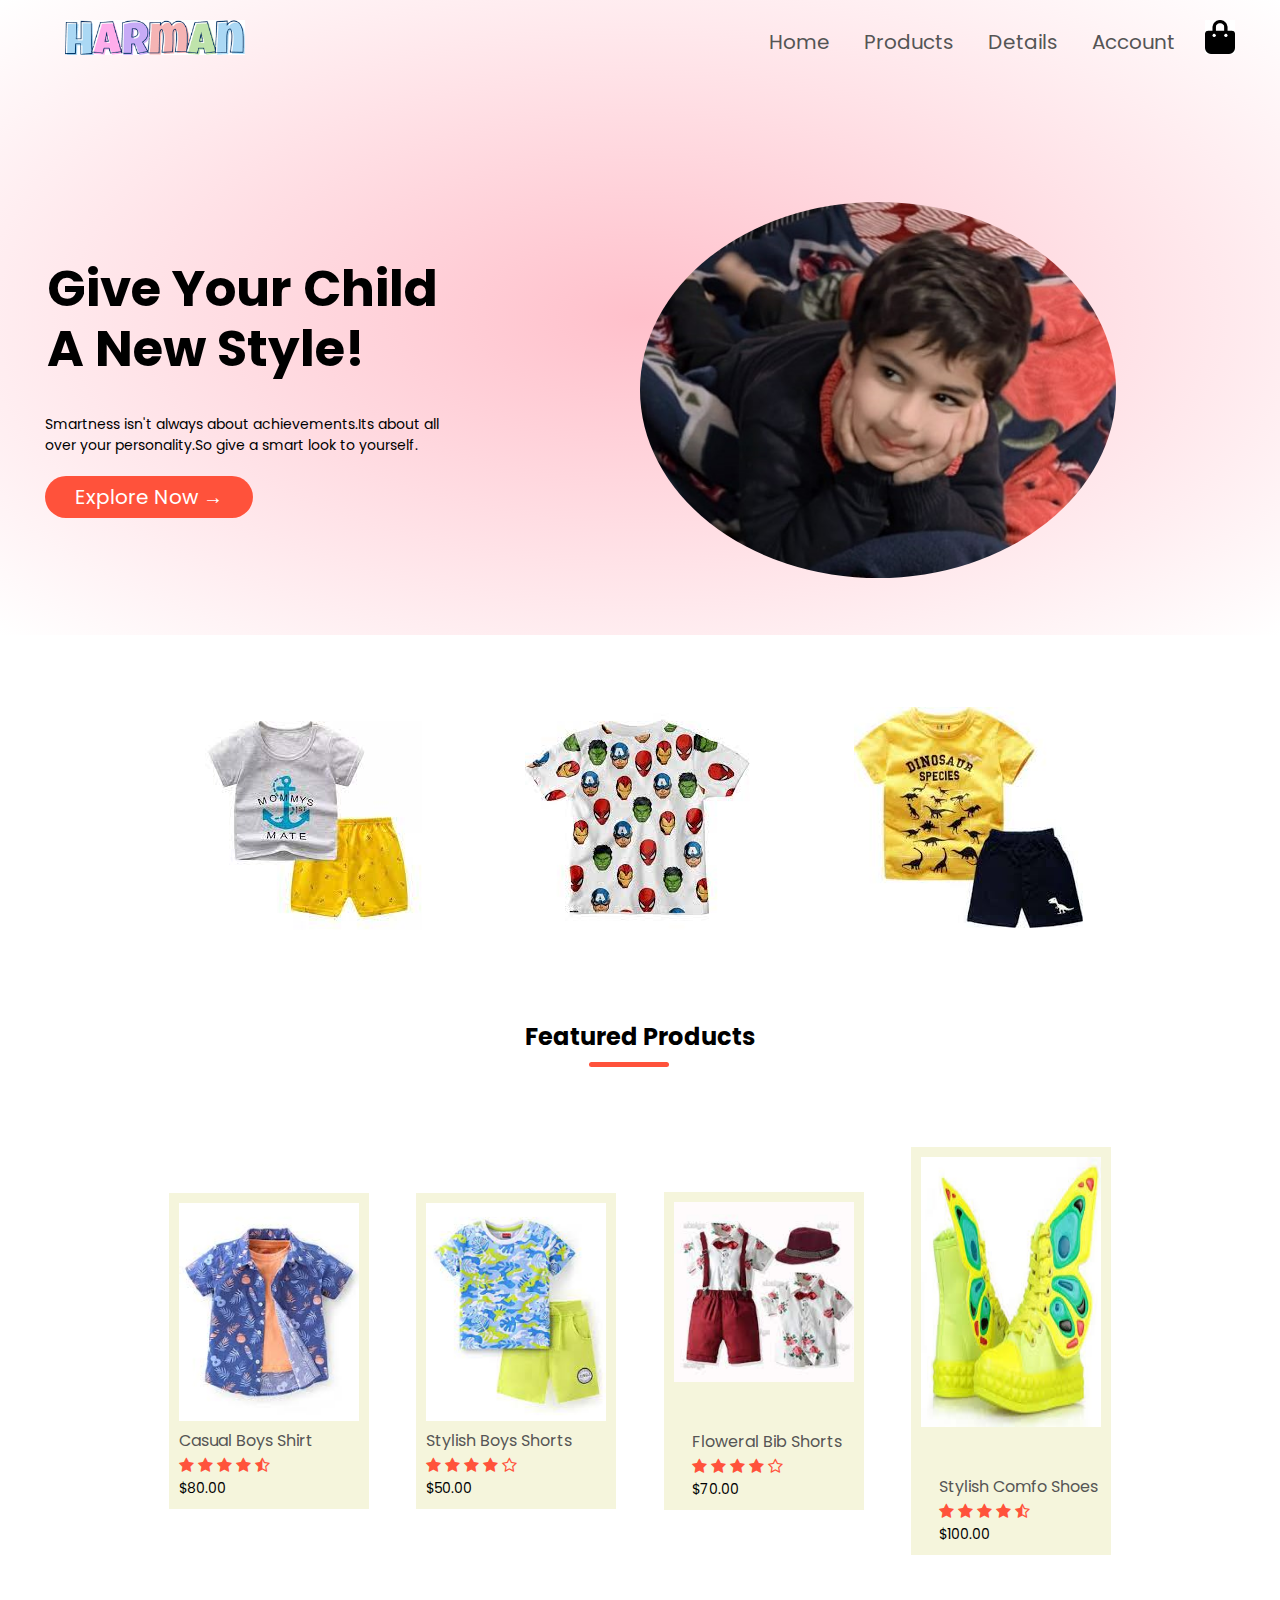
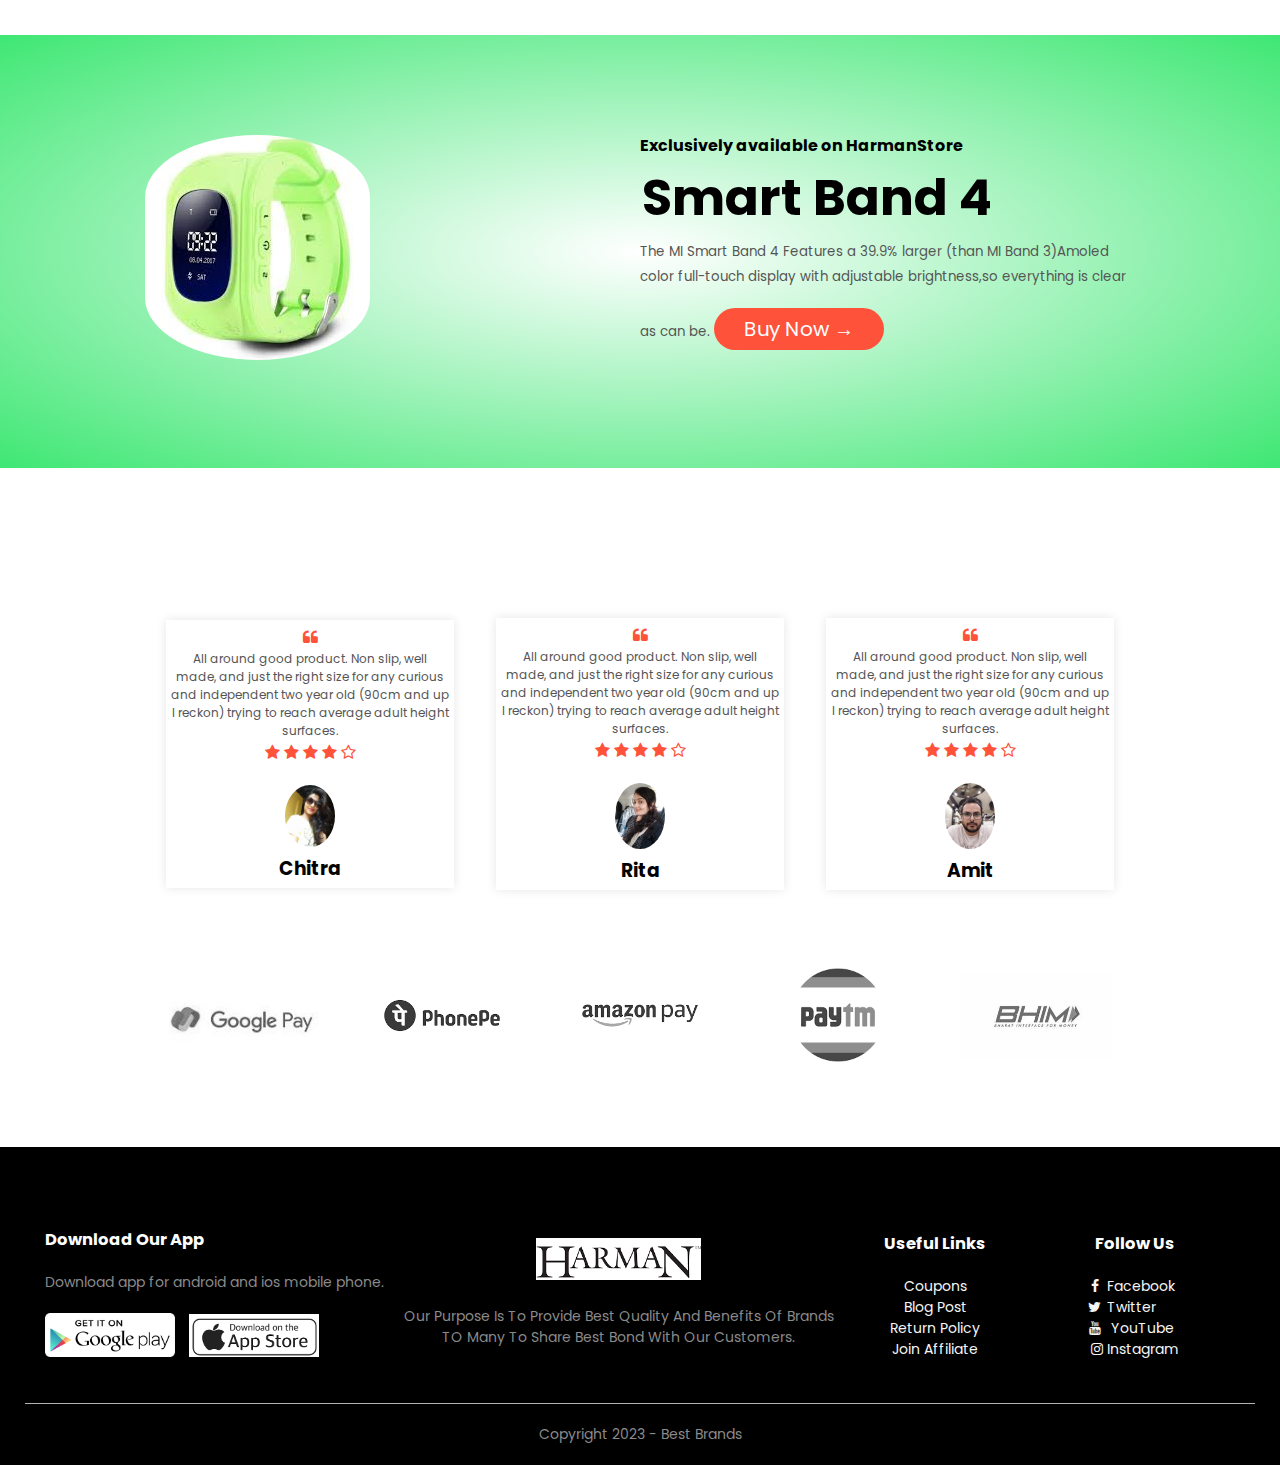
<file: index.html>
<!DOCTYPE html>
<html lang="en">
<head>
    <meta charset="UTF-8">
    <meta name="viewport" content="width=device-width, initial-scale=1.0">
    <title> HarmanStore Ecommerce Design</title>
    <link rel="stylesheet" href="css page/style.css">
    <link href="https://fonts.googleapis.com/css2?family=Poppins:ital,wght@0,300;0,500;0,700;1,600&display=swap" rel="stylesheet">
    <link rel="stylesheet"  href="https://cdnjs.cloudflare.com/ajax/libs/font-awesome/4.7.0/css/font-awesome.min.css">
</head>
<body>
    <div class="header">
    <div class="container">
   <div class="navbar">
    <div class="logo">
        <img src="images/logo2.png" width="125px">
    </div>
    <nav>
        <ul id="menuitems">
            <li><a href="index.html">Home</a></li>
            <li><a href="products.html">Products</a></li>
            <li><a href="pdetails.html">Details</a></li>
            <!-- <li><a href="contact.html">Contact</a></li> -->
            <li><a href="account.html">Account</a></li>
        </ul>
    </nav>
<a href="cart.html"> <div class="img"> <img src="images/cart2.png" width="30px"></div> </a>
  <div> <img src="images/micon.png" class="menuicon" onclick="menutoggle()" ></div> 

   </div> 
   <div class="row">
    <div class="col-2">
        <h1>Give Your Child <br>A New Style!</h1>
        <br><p>Smartness isn't always about achievements.Its about all <br> over your personality.So give a smart look to yourself.</p>
      <a href="products.html" class="btn">Explore Now &#8594;</a>
    </div>
    <div class="col-2">
        <img src="images/danny.jpeg" width="80%">
    </div>
   </div>
</div>
</div>
<!-- #____________featured categories________________ -->
<div class="category">
    <div class="small-container">
    <div class="row">
    <div class="col-3">
        <img src="images/dd5.jpg">
    </div>
    <div class="col-3">
        <img src="images/dress7.jpg">
    </div>
    <div class="col-3">
        <img src="images/dd2.jpg">
    </div>
</div>
</div>
</div>
<!-- Featured product................ -->
<div class="small-container">
    <h2 class="fp">Featured Products</h2>
    <div class="row">
        <div class="col-4">
            <img src="images/shrt.jpg">
            <h4>Casual Boys Shirt</h4>
            <div class="rating">
                <i class="fa fa-star"></i>
                <i class="fa fa-star"></i>
                <i class="fa fa-star"></i>
                <i class="fa fa-star"></i>
                <i class="fa fa-star-half-o"></i>
            </div>
            <p>$80.00</p>
        </div>
        <div class="col-4">
            <img src="images/dd4.jpg">
            <h4>Stylish Boys Shorts</h4>
            <div class="rating">
                <i class="fa fa-star"></i>
                <i class="fa fa-star"></i>
                <i class="fa fa-star"></i>
                <i class="fa fa-star"></i>
                <i class="fa fa-star-o"></i>
            </div>
            <p>$50.00</p>
        </div>
        <div class="col-4">
            <img src="images/dress2.jpeg">
           <div class="shoe"> <h4>Floweral Bib Shorts</h4>
            <div class="rating"> 
                <i class="fa fa-star"></i>
                <i class="fa fa-star"></i>
                <i class="fa fa-star"></i>
                <i class="fa fa-star"></i>
                <i class="fa fa-star-o"></i>
            </div>
            <p>$70.00</p>
        </div>
        </div>

        <div class="col-4">
            <img class="image" src="images/shoe6.jpg">
            <div class="shoe">
            <h4>Stylish Comfo Shoes</h4>
            <div class="rating">
                <i class="fa fa-star"></i>
                <i class="fa fa-star"></i>
                <i class="fa fa-star"></i>
                <i class="fa fa-star"></i>
                <i class="fa fa-star-half-o"></i>
            </div>
            <p>$100.00</p>
        </div>
</div>
    </div>
</div>
<div class="offer">
    <div class="small-container">
        <div class="row">
           <div class="col-2">
           <a href="watch.html"><img src="images/watch4.jpg" class="offer-img"></a>
           </div>
           <div class="col-2">
            <strong>Exclusively available on HarmanStore</strong>
            <h1>Smart  Band  4</h1>
            <small>The MI Smart Band 4 Features a 39.9% larger (than MI Band 3)Amoled color full-touch display with adjustable brightness,so everything is clear as can be.</small>
           <!-- <br><a href="watch.html" < class="btn">Buy Now</a> -->
          <a href="watch.html" class="btn">Buy Now &#8594;</a>
        
        </div>
        </div>
    </div>
</div>
<!-- testimonial -->
<div class="testimonial">
   <div class="small-container">
    <div class="row">
        <div class="col-3">
            <i class="fa fa-quote-left"></i>
            <p>All around good product. Non slip, well <br>made,
                 and just the right size for any curious<br> and independent
                  two year old (90cm and up<br> I reckon)
                   trying to reach average adult height <br>surfaces.</p>
                <div class="rating"> 
                <i class="fa fa-star"></i>
                <i class="fa fa-star"></i>
                <i class="fa fa-star"></i>
                <i class="fa fa-star"></i>
                <i class="fa fa-star-o"></i>
                </div>
            <img src="images/chai.jpg">
            <h3>Chitra</h3>
            </div>
           <div class="col-3">
            <i class="fa fa-quote-left"></i>
            <p>All around good product. Non slip, well <br>made, 
                 and just the right size for any curious<br> and independent
                  two year old (90cm and up<br> I reckon)
                   trying to reach average adult height <br>surfaces.</p>
            <div class="rating"> 
                <i class="fa fa-star"></i>
                <i class="fa fa-star"></i>
                <i class="fa fa-star"></i>
                <i class="fa fa-star"></i>
                <i class="fa fa-star-o"></i>
                </div>
            <img src="images/rita.jpg">
            <h3>Rita</h3>
            </div>
           <div class="col-3">
            <i class="fa fa-quote-left"></i>
            <p>All around good product. Non slip, well <br>made,
                 and just the right size for any curious<br> and independent
                  two year old (90cm and up<br> I reckon)
                   trying to reach average adult height <br>surfaces.</p>
               <div class="rating">
                <i class="fa fa-star"></i>
                <i class="fa fa-star"></i>
                <i class="fa fa-star"></i>
                <i class="fa fa-star"></i>
                <i class="fa fa-star-o"></i>
                </div>
            <img src="images/amit.jpg">
            <h3>Amit</h3>
            </div>
    </div>
    </div>
    </div>

    <!-- brands -->
    <div class="brands">
        <div class="small-container">
            <div class="row">
                <div class="col-5">
                    <img src="images/google.jpg">
                </div>
                <div class="col-5">
                    <img src="images/pay.png">
                </div>
                <div class="col-5">
                    <img src="images/apay.png">
                </div>
                <div class="col-5">
                    <img src="images/ptm.png">
                </div>
                <div class="col-5">
                    <img src="images/b.jpg">
                </div>
            </div>
        </div>
    </div>

    <!-- Footer -->
    <div class="footer">
        <div class="container">
            <div class="row">
                <div class="footer-col-1">
                    <h3>Download Our App</h3>
                    <p>Download app for android and ios mobile phone.</p>
                    <div class="applogo">
                        <img src="images/play.png">
                        <img src="images/store.png">
                    </div>
                </div>
                <div class="footer-col-2">
                    <img src="images/logologo.png">
                    <p>Our Purpose Is To Provide Best Quality And Benefits Of 
                        Brands TO Many To Share Best Bond With Our Customers.</p>
                </div>
                <div class="footer-col-3">
                    <h3>Useful Links</h3>
                   <ul>
                    <li>Coupons</li>
                    <li>Blog Post</li>
                    <li>Return Policy</li>
                    <li>Join Affiliate</li>
                   </ul>
                   </div>
                <div class="footer-col-4">
                    <h3>Follow Us</h3>
                    <ul>
                        <li>  <i class="fa fa-facebook"></i> Facebook</li>
                        <li class="twtr"><i class="fa fa-twitter"></i>  Twitter</li>
                        <li class="utube"><i class="fa fa-youtube"></i> YouTube</li>
                        <li>  <i class="fa fa-instagram"></i> Instagram</li>
                      
                    </ul>
                </div>
            </div>
            <hr>
          <p class="cr">Copyright 2023 - Best Brands</p>
        </div>
    </div>
    <!-- js for toggle menu -->
    <script>
        var mitems = document.getElementById("menuitems");
        menuitems.style.maxHeight ="0px";
        function menutoggle(){
            if(menuitems.style.maxHeight == "0px")
            {
                menuitems.style.maxHeight = "200px"
            }
            else
            {
               menuitems.style.maxHeight = "0px"
            }
        }
    </script>
</body>
</html>
</file>
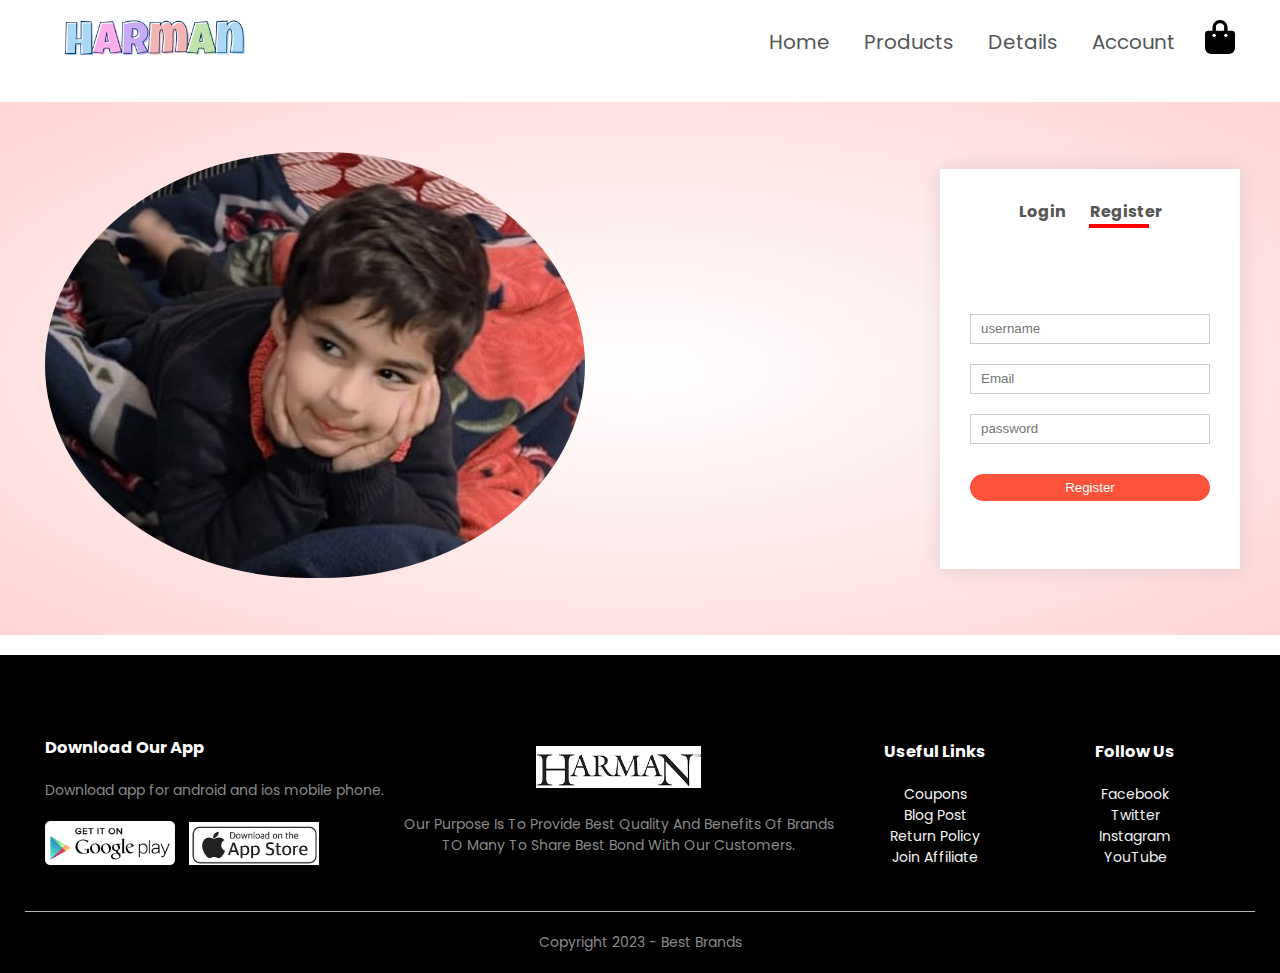
<file: account.html>
<!DOCTYPE html>
<html lang="en">
<head>
    <meta charset="UTF-8">
    <meta name="viewport" content="width=device-width, initial-scale=1.0">
    <title> All Products - HarmanStore </title>
    <link rel="stylesheet" href="css page/style.css">
    <link href="https://fonts.googleapis.com/css2?family=Poppins:ital,wght@0,300;0,500;0,700;1,600&display=swap" rel="stylesheet">
    <link rel="stylesheet"  href="https://cdnjs.cloudflare.com/ajax/libs/font-awesome/4.7.0/css/font-awesome.min.css">
</head>
<body>
    <div class="container">
   <div class="navbar">
    <div class="logo">
        <img src="images/logo2.png" width="125px">
    </div>
    <nav>
        <ul id="menuitems">
            <li><a href="index.html">Home</a></li>
            <li><a href="products.html">Products</a></li>
            <li><a href="pdetails.html">Details</a></li>
            <!-- <li><a href="contact.html">Contact</a></li> -->
            <li><a href="account.html">Account</a></li>
        </ul>
    </nav>
    <a href="cart.html">  <div class="img"> <img src="images/cart2.png" width="30px"></div> </a>
  <div> <img src="images/micon.png" class="menuicon" onclick="menutoggle()" ></div> 

   </div> 
  
</div>
<!-- account page  -->
<div class="account-page">
    <div class="container">
        <div class="row">
            <div class="col-2">
                <img src="images/danny.jpeg">
            </div>
            <div class="col-2">
                <div class="form-container">
                    <div class="form-btn">
                        <span onclick="log()">Login</span>
                        <span onclick="reg()">Register</span>
                        <hr id="hline">
                    </div>
                    <form id="loginform">
                        <input type="text" placeholder="username">
                        <input type="password" placeholder="password">
                        <button type="submit" class="btn">Login</button>
                        <br>
                        <a href="">Forgot Password</a>
                    </form>
                    <form id="regform">
                        <input type="text" placeholder="username">
                        <input type="email" placeholder="Email">
                        <input type="password" placeholder="password">
                        <button type="submit" class="btn">Register</button>
                      
                    </form>
                </div>
            </div>
        </div>
    </div>
</div>


    
    <!-- Footer -->
    <div class="footer">
        <div class="container">
            <div class="row">
                <div class="footer-col-1">
                    <h3>Download Our App</h3>
                    <p>Download app for android and ios mobile phone.</p>
                    <div class="applogo">
                        <img src="images/play.png">
                        <img src="images/store.png">
                    </div>
                </div>
                <div class="footer-col-2">
                    <img src="images/logologo.png">
                    <p>Our Purpose Is To Provide Best Quality And Benefits Of 
                        Brands TO Many To Share Best Bond With Our Customers.</p>
                </div>
                <div class="footer-col-3">
                    <h3>Useful Links</h3>
                   <ul>
                    <li>Coupons</li>
                    <li>Blog Post</li>
                    <li>Return Policy</li>
                    <li>Join Affiliate</li>
                   </ul>
                   </div>
                <div class="footer-col-4">
                    <h3>Follow Us</h3>
                    <ul>
                        <li>Facebook</li>
                        <li>Twitter</li>
                        <li>Instagram</li>
                        <li>YouTube</li>
                    </ul>
                </div>
            </div>
            <hr>
          <p class="cr">Copyright 2023 - Best Brands</p>
        </div>
    </div>
    <!-- js for toggle menu -->
    <script>
        var mitems = document.getElementById("menuitems");
        menuitems.style.maxHeight ="0px";
        function menutoggle(){
            if(menuitems.style.maxHeight == "0px")
            {
                menuitems.style.maxHeight = "200px"
            }
            else
            {
               menuitems.style.maxHeight = "0px"
            }
        }
        <!-- js for toggle form  -->
        var loginform=document.getElementById("loginform");
        var regform=document.getElementById("regform");
        var hline=document.getElementById("hline");
        function reg(){
            regform.style.transform="translatex(0px)";
            loginform.style.transform="translatex(0px)";
            hline.style.transform="translatex(80px)";
        }

        function log(){
            regform.style.transform="translatex(300px)";
            loginform.style.transform="translatex(300px)";
            hline.style.transform="translatex(0px)"
        }
    </script>
</body>
</html>
</file>
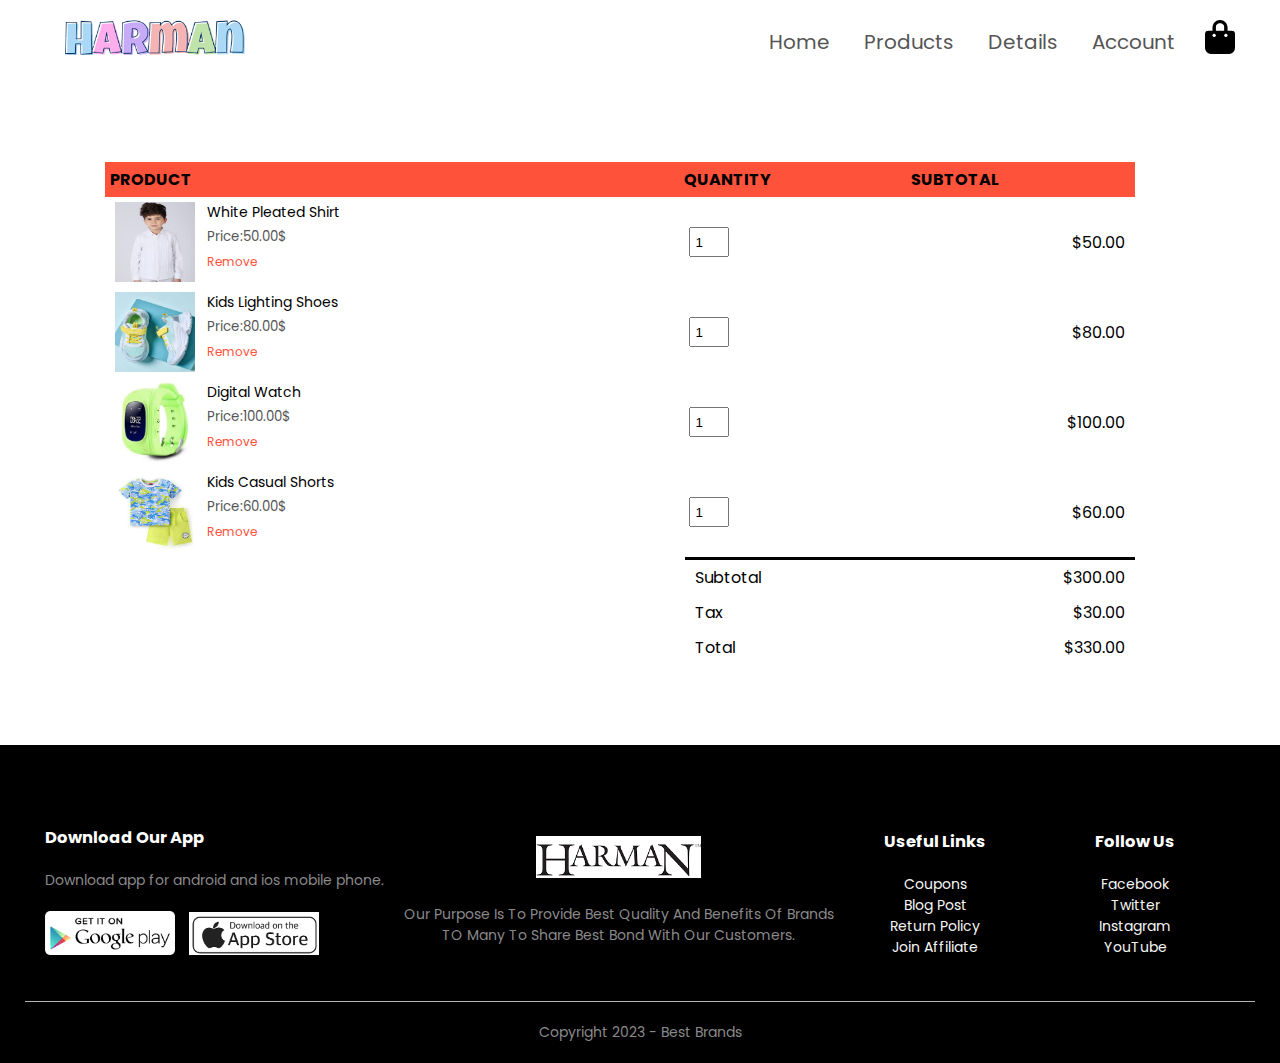
<file: cart.html>
<!DOCTYPE html>
<html lang="en">
<head>
    <meta charset="UTF-8">
    <meta name="viewport" content="width=device-width, initial-scale=1.0">
    <title> All Products - HarmanStore </title>
    <link rel="stylesheet" href="css page/style.css">
    <link href="https://fonts.googleapis.com/css2?family=Poppins:ital,wght@0,300;0,500;0,700;1,600&display=swap" rel="stylesheet">
    <link rel="stylesheet"  href="https://cdnjs.cloudflare.com/ajax/libs/font-awesome/4.7.0/css/font-awesome.min.css">

</head>
<body>
    <div class="container">
   <div class="navbar">
    <div class="logo">
        <img src="images/logo2.png" width="125px">
    </div>
    <nav>
        <ul id="menuitems">
            <li><a href="index.html">Home</a></li>
            <li><a href="products.html">Products</a></li>
            <li><a href="pdetails.html">Details</a></li>
            <!-- <li><a href="contact.html">Contact</a></li> -->
            <li><a href="account.html">Account</a></li>
        </ul>
    </nav>
 <a href="cart.html"><div class="img"> <img src="images/cart2.png" width="30px"></div> </a>
  <div> <img src="images/micon.png" class="menuicon" onclick="menutoggle()" ></div> 
</div> 
</div>
<!-- cart items  -->
<div class="small-container cartpage">
    <table>
        <tr>
            <th>PRODUCT</th>
            <th>QUANTITY</th>
            <th>SUBTOTAL</th>
        </tr>
        <tr>
            <td>
                <div class="cart-info">
                    <img src="images/white.jpg">
                <div class="p-detail">
                    <p>White Pleated Shirt</p>
                    <small>Price:50.00$</small>
                    <br>
                    <a href="">Remove</a>
                </div>
                </div>
            </td>
            <td><input type="number" value="1"></td>
            <td>$50.00</td>
        </tr>
        <tr>
            <td>
                <div class="cart-info">
                    <img src="images/shoe2.jpg">
                <div class="p-detail">
                    <p>Kids Lighting Shoes</p>
                    <small>Price:80.00$</small>
                    <br>
                    <a href="">Remove</a>
                </div>
                </div>
            </td>
            <td><input type="number" value="1"></td>
            <td>$80.00</td>
        </tr>
        <tr>
            <td>
                <div class="cart-info">
                    <img src="images/watch4.jpg">
                <div class="p-detail">
                    <p>Digital Watch</p>
                    <small>Price:100.00$</small>
                    <br>
                    <a href="">Remove</a>
                </div>
                </div>
            </td>
            <td><input type="number" value="1"></td>
            <td>$100.00</td>
        </tr>
        <tr>
            <td>
                <div class="cart-info">
                    <img src="images/dd4.jpg">
                <div class="p-detail">
                    <p>Kids Casual Shorts</p>
                    <small>Price:60.00$</small>
                    <br>
                    <a href="">Remove</a>
                </div>
                </div>
            </td>
            <td><input type="number" value="1"></td>
            <td>$60.00</td>
        </tr>
    </table>
    <div class="total">
        <table>
            <tr>
                <td>Subtotal</td>
                <td>$300.00</td>
            </tr>
            <tr>
                <td>Tax</td>
                <td>$30.00</td>
            </tr>
            <tr>
                <td>Total</td>
                <td>$330.00</td>
            </tr>
        </table>
    </div>
</div>

    
    <!-- Footer -->
    <div class="footer">
        <div class="container">
            <div class="row">
                <div class="footer-col-1">
                    <h3>Download Our App</h3>
                    <p>Download app for android and ios mobile phone.</p>
                    <div class="applogo">
                        <img src="images/play.png">
                        <img src="images/store.png">
                    </div>
                </div>
                <div class="footer-col-2">
                    <img src="images/logologo.png">
                    <p>Our Purpose Is To Provide Best Quality And Benefits Of 
                        Brands TO Many To Share Best Bond With Our Customers.</p>
                </div>
                <div class="footer-col-3">
                    <h3>Useful Links</h3>
                   <ul>
                    <li>Coupons</li>
                    <li>Blog Post</li>
                    <li>Return Policy</li>
                    <li>Join Affiliate</li>
                   </ul>
                   </div>
                <div class="footer-col-4">
                    <h3>Follow Us</h3>
                    <ul>
                        <li>Facebook</li>
                        <li>Twitter</li>
                        <li>Instagram</li>
                        <li>YouTube</li>
                    </ul>
                </div>
            </div>
            <hr>
          <p class="cr">Copyright 2023 - Best Brands</p>
        </div>
    </div>
    <!-- js for toggle menu -->
    <script>
        var mitems = document.getElementById("menuitems");
        menuitems.style.maxHeight ="0px";
        function menutoggle(){
            if(menuitems.style.maxHeight == "0px")
            {
                menuitems.style.maxHeight = "200px"
            }
            else
            {
               menuitems.style.maxHeight = "0px"
            }
        }
    </script>
   
</body>
</html>
</file>
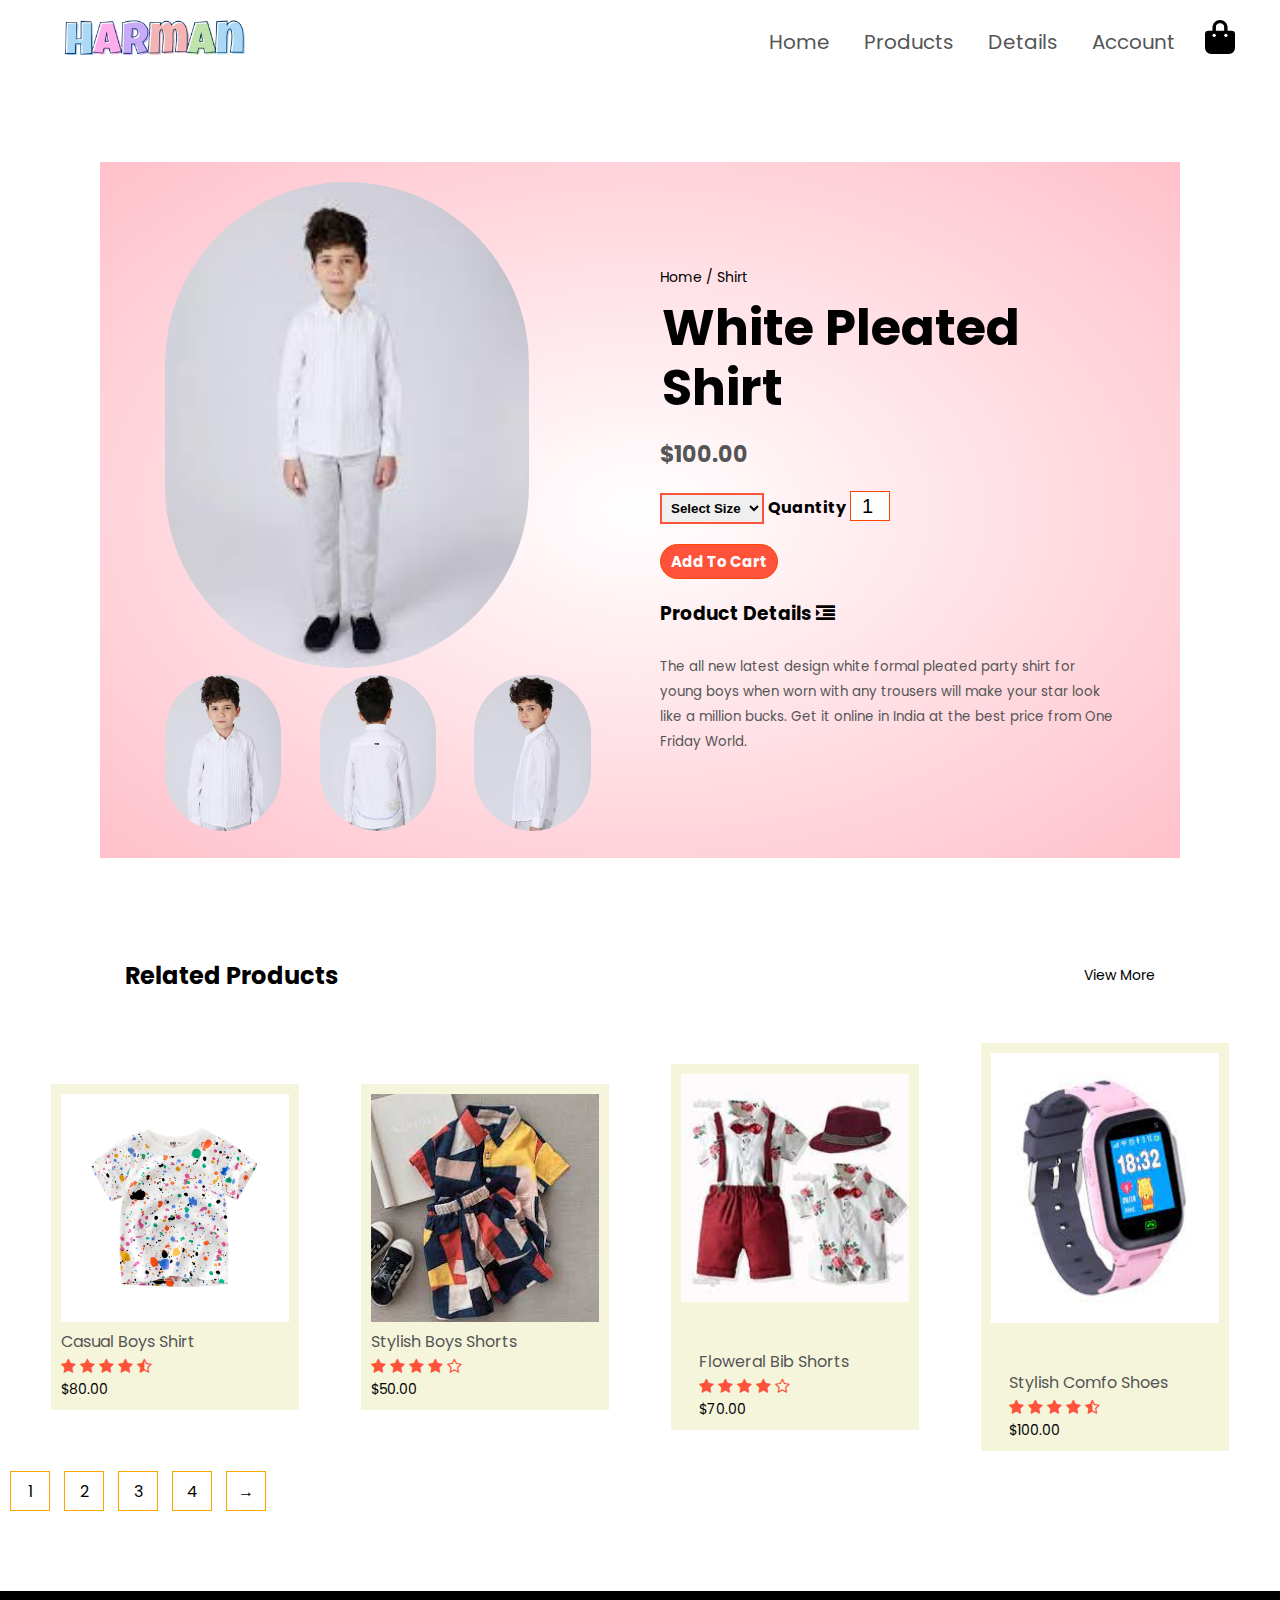
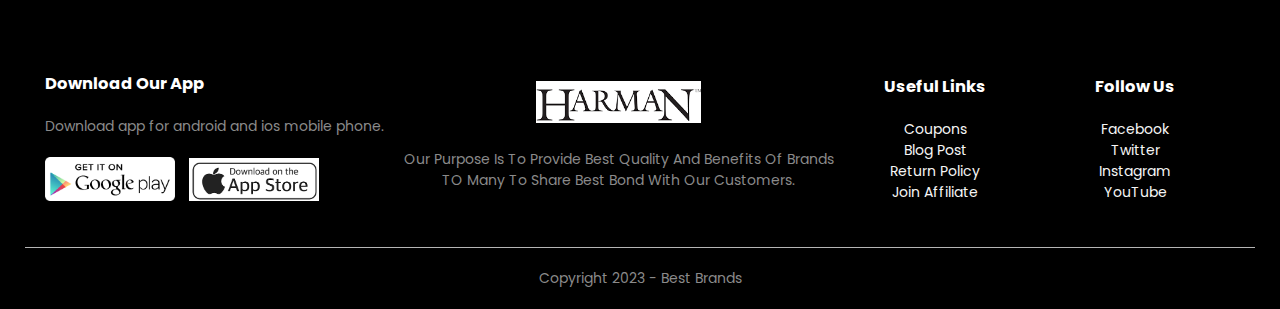
<file: pdetails.html>
<!DOCTYPE html>
<html lang="en">
<head>
    <meta charset="UTF-8">
    <meta name="viewport" content="width=device-width, initial-scale=1.0">
    <title> All Products - HarmanStore </title>
    <link rel="stylesheet" href="css page/style.css">
    <link href="https://fonts.googleapis.com/css2?family=Poppins:ital,wght@0,300;0,500;0,700;1,600&display=swap" rel="stylesheet">
    <link rel="stylesheet"  href="https://cdnjs.cloudflare.com/ajax/libs/font-awesome/4.7.0/css/font-awesome.min.css">
</head>
<body>
    <div class="container">
   <div class="navbar">
    <div class="logo">
        <img src="images/logo2.png" width="125px">
    </div>
    <nav>
        <ul id="menuitems">
            <li><a href="index.html">Home</a></li>
            <li><a href="products.html">Products</a></li>
            <li><a href="pdetails.html">Details</a></li>
            <!-- <li><a href="contact.html">Contact</a></li> -->
            <li><a href="account.html">Account</a></li>
        </ul>
    </nav>
    <a href="cart.html"> <div class="img"> <img src="images/cart2.png" width="30px"></div> </a>
  <div> <img src="images/micon.png" class="menuicon" onclick="menutoggle()" ></div> 

   </div> 
  
</div>

<!-- single product details  -->
<div class="small-container single-product">
    <div class="row">
        <div class="col-2">
            <img src="images/sp1.jpg" width="80%" id="bigimg">
            
            <div class="small-img-row">
                <div class="small-img-col">
                    <img src="images/white.jpg" width="80%" class="smallimg">
                </div>
                <div class="small-img-col">
                    <img src="images/sp3.jpg" width="80%" class="smallimg">
                </div>
                <div class="small-img-col">
                    <img src="images/white3.jpg" width="80%" class="smallimg">
                </div>
               
            </div>


        </div>
        <div class="col-2">
            <p>Home / Shirt</p>
            <h1>White Pleated Shirt</h1>
            <h4>$100.00</h4>
            <select>
                <option>Select Size</option>
                <option value="">XXL</option>
                <option value="">XL</option>
                <option value="">Large</option>
                <option value="">Medium</option>
                <option value="">Small</option>
            </select>
           <strong>Quantity</strong> <input type="number" value="1"><br>
            <a href="" class="btn">Add To Cart</a>

            <h3>Product Details   <i class="fa fa-indent"></i></h3>
            <br>
            <small>The all new latest design white formal pleated party shirt for young boys when worn with any trousers will make your star look like a million bucks. Get it online in India at the best price from One Friday World.</small>
        
        </div>
    </div>
</div>
<div class="small-container">
    <div class="row row-2">
        <h2>Related Products</h2>
        <p>View More</p>
    </div>
</div>
 

<div class="row">
    <div class="col-4">
        <img src="images/tshrt1.jpg">
        <h4>Casual Boys Shirt</h4>
        <div class="rating">
            <i class="fa fa-star"></i>
            <i class="fa fa-star"></i>
            <i class="fa fa-star"></i>
            <i class="fa fa-star"></i>
            <i class="fa fa-star-half-o"></i>
        </div>
        <p>$80.00</p>
    </div>
    <div class="col-4">
        <img src="images/dd3.jpg">
        <h4>Stylish Boys Shorts</h4>
        <div class="rating">
            <i class="fa fa-star"></i>
            <i class="fa fa-star"></i>
            <i class="fa fa-star"></i>
            <i class="fa fa-star"></i>
            <i class="fa fa-star-o"></i>
        </div>
        <p>$50.00</p>
    </div>
    <div class="col-4">
        <img src="images/dress2.jpeg">
       <div class="shoe"> <h4>Floweral Bib Shorts</h4>
        <div class="rating"> 
            <i class="fa fa-star"></i>
            <i class="fa fa-star"></i>
            <i class="fa fa-star"></i>
            <i class="fa fa-star"></i>
            <i class="fa fa-star-o"></i>
        </div>
        <p>$70.00</p>
    </div>
    </div>

    <div class="col-4">
        <img class="image" src="images/watch2.jpg">
        <div class="shoe">
        <h4>Stylish Comfo Shoes</h4>
        <div class="rating">
            <i class="fa fa-star"></i>
            <i class="fa fa-star"></i>
            <i class="fa fa-star"></i>
            <i class="fa fa-star"></i>
            <i class="fa fa-star-half-o"></i>
        </div>
        <p>$100.00</p>
    </div>
</div>
</div>
</div>


<div class="page-btn">
    <span>1</span>
    <span>2</span>
    <span>3</span>
    <span>4</span>
    <span>&#8594;</span>
</div>
</div>

    
    <!-- Footer -->
    <div class="footer">
        <div class="container">
            <div class="row">
                <div class="footer-col-1">
                    <h3>Download Our App</h3>
                    <p>Download app for android and ios mobile phone.</p>
                    <div class="applogo">
                        <img src="images/play.png">
                        <img src="images/store.png">
                    </div>
                </div>
                <div class="footer-col-2">
                    <img src="images/logologo.png">
                    <p>Our Purpose Is To Provide Best Quality And Benefits Of 
                        Brands TO Many To Share Best Bond With Our Customers.</p>
                </div>
                <div class="footer-col-3">
                    <h3>Useful Links</h3>
                   <ul>
                    <li>Coupons</li>
                    <li>Blog Post</li>
                    <li>Return Policy</li>
                    <li>Join Affiliate</li>
                   </ul>
                   </div>
                <div class="footer-col-4">
                    <h3>Follow Us</h3>
                    <ul>
                        <li>Facebook</li>
                        <li>Twitter</li>
                        <li>Instagram</li>
                        <li>YouTube</li>
                    </ul>
                </div>
            </div>
            <hr>
          <p class="cr">Copyright 2023 - Best Brands</p>
        </div>
    </div>
    <!-- js for toggle menu -->
    <script>
        var mitems = document.getElementById("menuitems");
        menuitems.style.maxHeight ="0px";
        function menutoggle(){
            if(menuitems.style.maxHeight == "0px")
            {
                menuitems.style.maxHeight = "200px"
            }
            else
            {
               menuitems.style.maxHeight = "0px"
            }
        }
    </script>
    <!-- js for product details  -->
<script>
    var bigimg = document.getElementById("bigimg");
    var smallimg = document.getElementsByClassName("smallimg");

     smallimg[0].onclick= function()
     {
        bigimg.src=smallimg[0].src;
     }
     smallimg[1].onclick = function()
     {
        bigimg.src=smallimg[1].src;
     }
     smallimg[2].onclick=function()
     {
        bigimg.src=smallimg[2].src;
     }
</script>
</body>
</html>
</file>
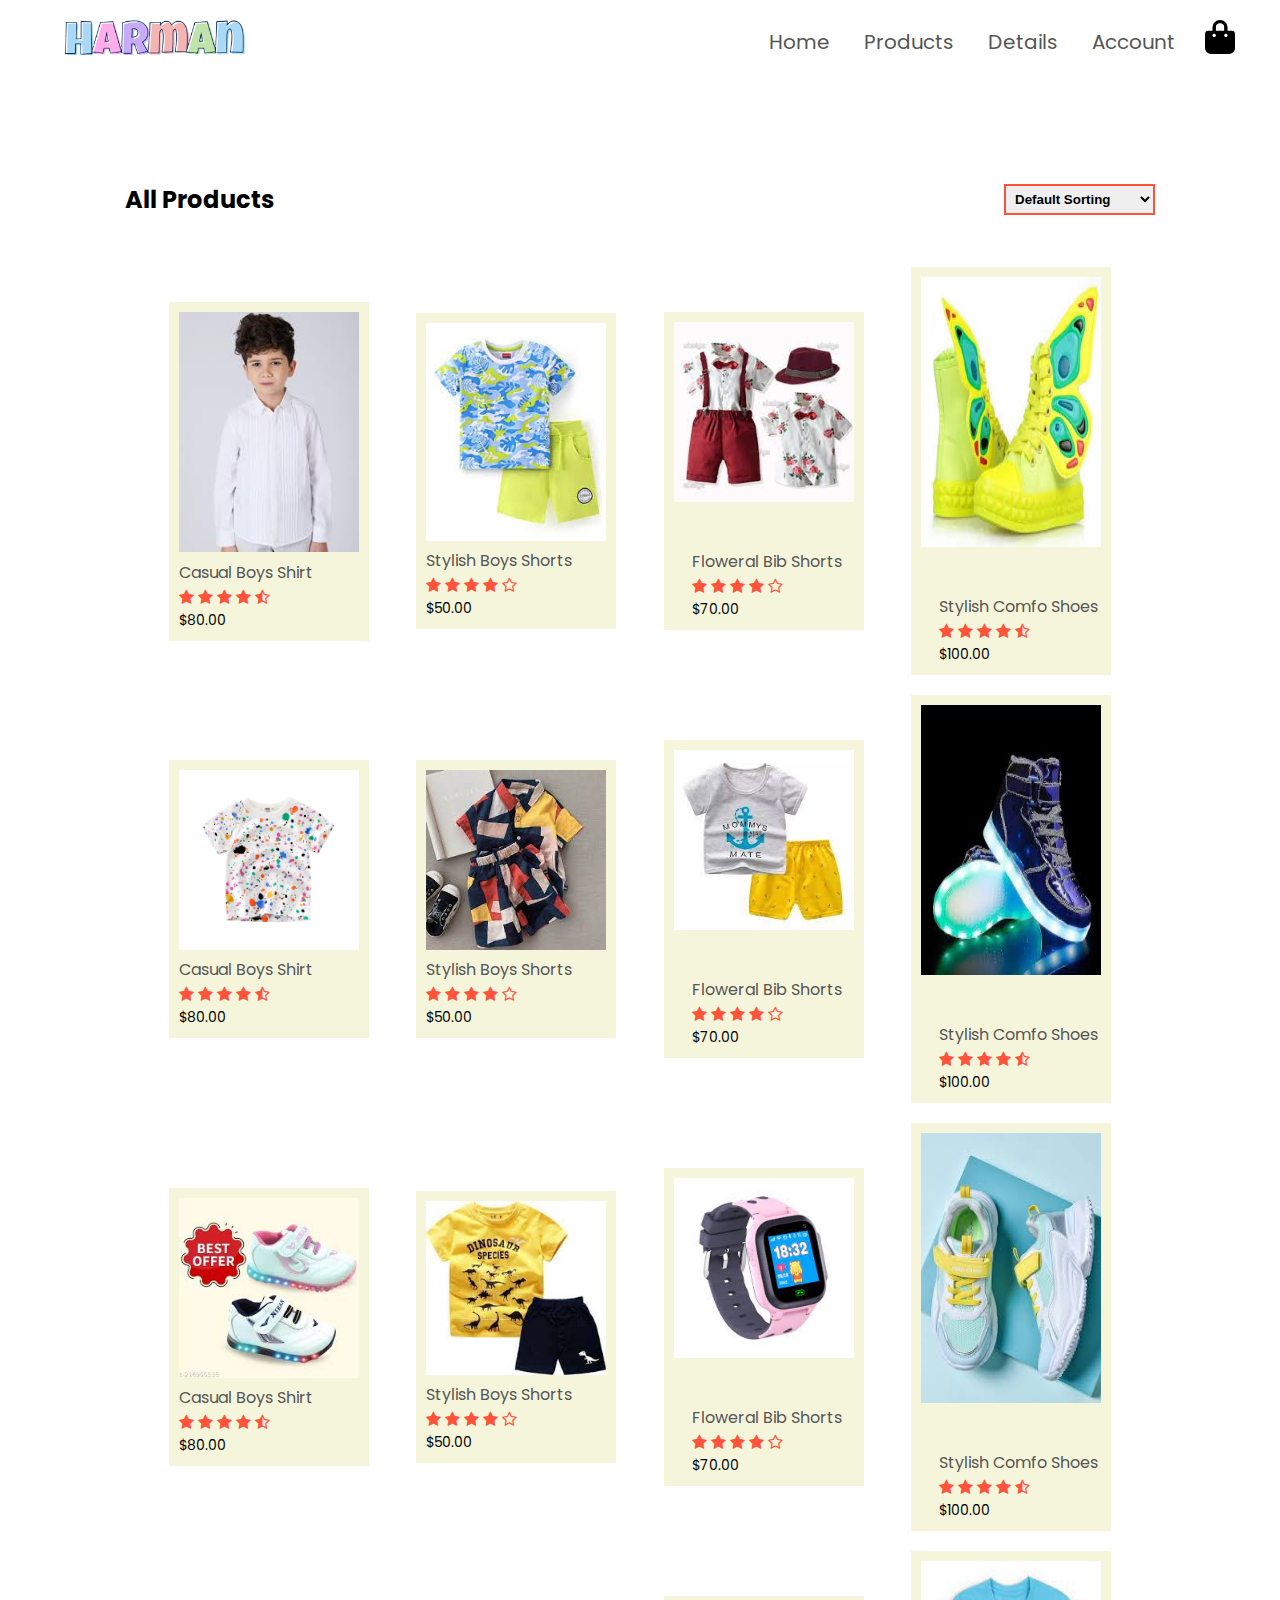
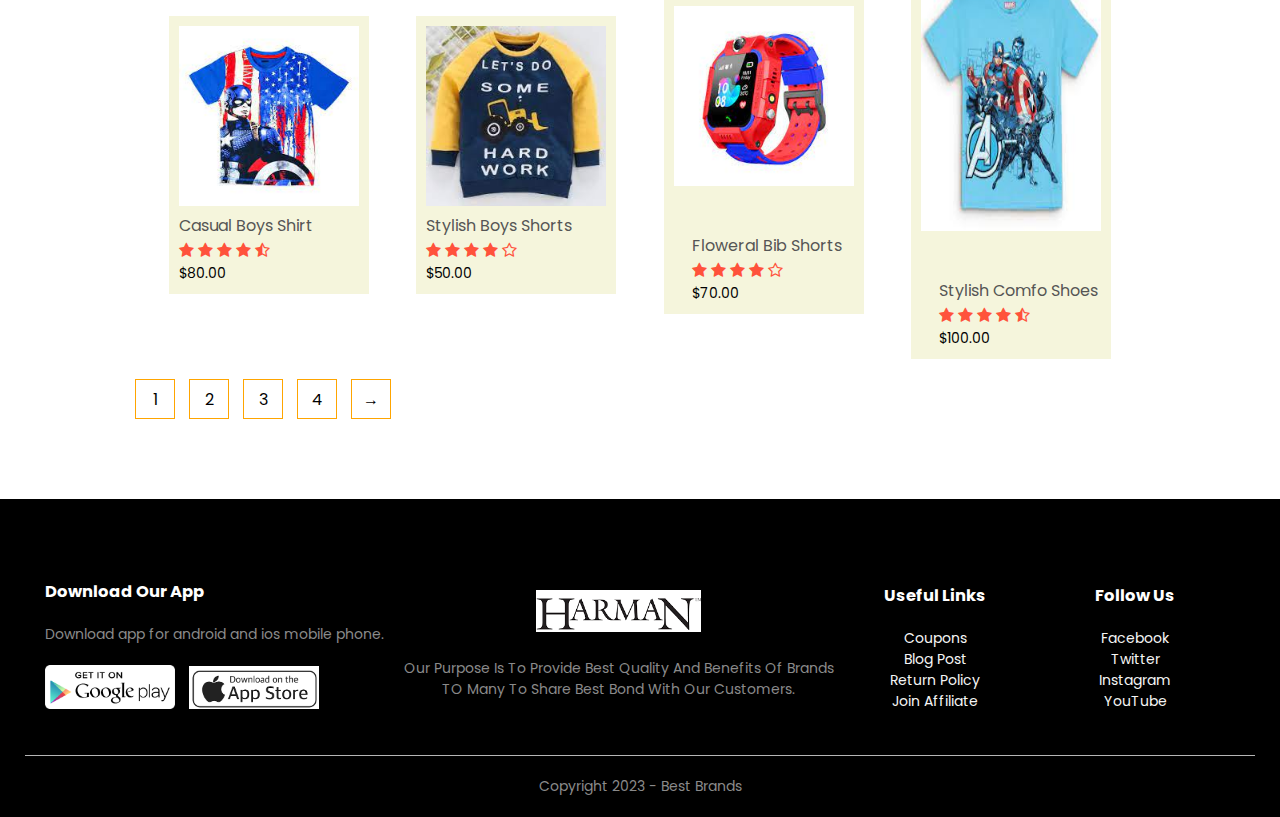
<file: products.html>
<!DOCTYPE html>
<html lang="en">
<head>
    <meta charset="UTF-8">
    <meta name="viewport" content="width=device-width, initial-scale=1.0">
    <title> All Products - HarmanStore </title>
    <link rel="stylesheet" href="css page/style.css">
    <link href="https://fonts.googleapis.com/css2?family=Poppins:ital,wght@0,300;0,500;0,700;1,600&display=swap" rel="stylesheet">
    <link rel="stylesheet"  href="https://cdnjs.cloudflare.com/ajax/libs/font-awesome/4.7.0/css/font-awesome.min.css">
</head>
<body>
    <div class="container">
   <div class="navbar">
    <div class="logo">
        <img src="images/logo2.png" width="125px">
    </div>
    <nav>
        <ul id="menuitems">
            <li><a href="index.html">Home</a></li>
            <li><a href="products.html">Products</a></li>
            <li><a href="products.html">Details</a></li>
            <!-- <li><a href="contact.html">Contact</a></li> -->
            <li><a href="account.html">Account</a></li>
        </ul>
    </nav>
    <a href="cart.html">  <div class="img"> <img src="images/cart2.png" width="30px"></div> </a>
  <div> <img src="images/micon.png" class="menuicon" onclick="menutoggle()" ></div> 

   </div> 
  
</div>

<div class="small-container">
 <div class="row row-2">
    <h2>All Products</h2>
    <select>
        <option>Default Sorting</option>
        <option>Sort By Price</option>
        <option>Sort By Category</option>
        <option>Sort By Sale</option>
        <option>Sort By Popularity</option>
    </select>
 </div>
 
 
    <div class="row">
        <div class="col-4">
          <a href="pdetails.html">  <img src="images/white.jpg"></a>
            <h4>Casual Boys Shirt</h4>
            <div class="rating">
                <i class="fa fa-star"></i>
                <i class="fa fa-star"></i>
                <i class="fa fa-star"></i>
                <i class="fa fa-star"></i>
                <i class="fa fa-star-half-o"></i>
            </div>
            <p>$80.00</p>
        </div>
        <div class="col-4">
            <img src="images/dd4.jpg">
            <h4>Stylish Boys Shorts</h4>
            <div class="rating">
                <i class="fa fa-star"></i>
                <i class="fa fa-star"></i>
                <i class="fa fa-star"></i>
                <i class="fa fa-star"></i>
                <i class="fa fa-star-o"></i>
            </div>
            <p>$50.00</p>
        </div>
        <div class="col-4">
            <img src="images/dress2.jpeg">
           <div class="shoe"> <h4>Floweral Bib Shorts</h4>
            <div class="rating"> 
                <i class="fa fa-star"></i>
                <i class="fa fa-star"></i>
                <i class="fa fa-star"></i>
                <i class="fa fa-star"></i>
                <i class="fa fa-star-o"></i>
            </div>
            <p>$70.00</p>
        </div>
        </div>

        <div class="col-4">
            <img class="image" src="images/shoe6.jpg">
            <div class="shoe">
            <h4>Stylish Comfo Shoes</h4>
            <div class="rating">
                <i class="fa fa-star"></i>
                <i class="fa fa-star"></i>
                <i class="fa fa-star"></i>
                <i class="fa fa-star"></i>
                <i class="fa fa-star-half-o"></i>
            </div>
            <p>$100.00</p>
        </div>
</div>
</div>


<div class="row">
    <div class="col-4">
        <img src="images/tshrt1.jpg">
        <h4>Casual Boys Shirt</h4>
        <div class="rating">
            <i class="fa fa-star"></i>
            <i class="fa fa-star"></i>
            <i class="fa fa-star"></i>
            <i class="fa fa-star"></i>
            <i class="fa fa-star-half-o"></i>
        </div>
        <p>$80.00</p>
    </div>
    <div class="col-4">
        <img src="images/dd3.jpg">
        <h4>Stylish Boys Shorts</h4>
        <div class="rating">
            <i class="fa fa-star"></i>
            <i class="fa fa-star"></i>
            <i class="fa fa-star"></i>
            <i class="fa fa-star"></i>
            <i class="fa fa-star-o"></i>
        </div>
        <p>$50.00</p>
    </div>
    <div class="col-4">
        <img src="images/dd5.jpg">
       <div class="shoe"> <h4>Floweral Bib Shorts</h4>
        <div class="rating"> 
            <i class="fa fa-star"></i>
            <i class="fa fa-star"></i>
            <i class="fa fa-star"></i>
            <i class="fa fa-star"></i>
            <i class="fa fa-star-o"></i>
        </div>
        <p>$70.00</p>
    </div>
    </div>

    <div class="col-4">
        <img class="image" src="images/shoe.jpg">
        <div class="shoe">
        <h4>Stylish Comfo Shoes</h4>
        <div class="rating">
            <i class="fa fa-star"></i>
            <i class="fa fa-star"></i>
            <i class="fa fa-star"></i>
            <i class="fa fa-star"></i>
            <i class="fa fa-star-half-o"></i>
        </div>
        <p>$100.00</p>
    </div>
</div>
</div>

<div class="row">
    <div class="col-4">
        <img src="images/shoe5.jpg">
        <h4>Casual Boys Shirt</h4>
        <div class="rating">
            <i class="fa fa-star"></i>
            <i class="fa fa-star"></i>
            <i class="fa fa-star"></i>
            <i class="fa fa-star"></i>
            <i class="fa fa-star-half-o"></i>
        </div>
        <p>$80.00</p>
    </div>
    <div class="col-4">
        <img src="images/dd2.jpg">
        <h4>Stylish Boys Shorts</h4>
        <div class="rating">
            <i class="fa fa-star"></i>
            <i class="fa fa-star"></i>
            <i class="fa fa-star"></i>
            <i class="fa fa-star"></i>
            <i class="fa fa-star-o"></i>
        </div>
        <p>$50.00</p>
    </div>
    <div class="col-4">
        <img src="images/watch2.jpg">
       <div class="shoe"> <h4>Floweral Bib Shorts</h4>
        <div class="rating"> 
            <i class="fa fa-star"></i>
            <i class="fa fa-star"></i>
            <i class="fa fa-star"></i>
            <i class="fa fa-star"></i>
            <i class="fa fa-star-o"></i>
        </div>
        <p>$70.00</p>
    </div>
    </div>

    <div class="col-4">
        <img class="image" src="images/shoe2.jpg">
        <div class="shoe">
        <h4>Stylish Comfo Shoes</h4>
        <div class="rating">
            <i class="fa fa-star"></i>
            <i class="fa fa-star"></i>
            <i class="fa fa-star"></i>
            <i class="fa fa-star"></i>
            <i class="fa fa-star-half-o"></i>
        </div>
        <p>$100.00</p>
    </div>
</div>
</div>


<div class="row">
    <div class="col-4">
        <img src="images/dress8.jpg">
        <h4>Casual Boys Shirt</h4>
        <div class="rating">
            <i class="fa fa-star"></i>
            <i class="fa fa-star"></i>
            <i class="fa fa-star"></i>
            <i class="fa fa-star"></i>
            <i class="fa fa-star-half-o"></i>
        </div>
        <p>$80.00</p>
    </div>
    <div class="col-4">
        <img src="images/dress5.jpg">
        <h4>Stylish Boys Shorts</h4>
        <div class="rating">
            <i class="fa fa-star"></i>
            <i class="fa fa-star"></i>
            <i class="fa fa-star"></i>
            <i class="fa fa-star"></i>
            <i class="fa fa-star-o"></i>
        </div>
        <p>$50.00</p>
    </div>
    <div class="col-4">
        <img src="images/watch3.jpg">
       <div class="shoe"> <h4>Floweral Bib Shorts</h4>
        <div class="rating"> 
            <i class="fa fa-star"></i>
            <i class="fa fa-star"></i>
            <i class="fa fa-star"></i>
            <i class="fa fa-star"></i>
            <i class="fa fa-star-o"></i>
        </div>
        <p>$70.00</p>
    </div>
    </div>

    <div class="col-4">
        <img class="image" src="images/dress6.jpg">
        <div class="shoe">
        <h4>Stylish Comfo Shoes</h4>
        <div class="rating">
            <i class="fa fa-star"></i>
            <i class="fa fa-star"></i>
            <i class="fa fa-star"></i>
            <i class="fa fa-star"></i>
            <i class="fa fa-star-half-o"></i>
        </div>
        <p>$100.00</p>
    </div>
</div>
</div>
<div class="page-btn">
    <span>1</span>
    <span>2</span>
    <span>3</span>
    <span>4</span>
    <span>&#8594;</span>
</div>
</div>
</div>
</div>

    
    <!-- Footer -->
    <div class="footer">
        <div class="container">
            <div class="row">
                <div class="footer-col-1">
                    <h3>Download Our App</h3>
                    <p>Download app for android and ios mobile phone.</p>
                    <div class="applogo">
                        <img src="images/play.png">
                        <img src="images/store.png">
                    </div>
                </div>
                <div class="footer-col-2">
                    <img src="images/logologo.png">
                    <p>Our Purpose Is To Provide Best Quality And Benefits Of 
                        Brands TO Many To Share Best Bond With Our Customers.</p>
                </div>
                <div class="footer-col-3">
                    <h3>Useful Links</h3>
                   <ul>
                    <li>Coupons</li>
                    <li>Blog Post</li>
                    <li>Return Policy</li>
                    <li>Join Affiliate</li>
                   </ul>
                   </div>
                <div class="footer-col-4">
                    <h3>Follow Us</h3>
                    <ul>
                        <li>Facebook</li>
                        <li>Twitter</li>
                        <li>Instagram</li>
                        <li>YouTube</li>
                    </ul>
                </div>
            </div>
            <hr>
          <p class="cr">Copyright 2023 - Best Brands</p>
        </div>
    </div>
    <!-- js for toggle menu -->
    <script>
        var mitems = document.getElementById("menuitems");
        menuitems.style.maxHeight ="0px";
        function menutoggle(){
            if(menuitems.style.maxHeight == "0px")
            {
                menuitems.style.maxHeight = "200px"
            }
            else
            {
               menuitems.style.maxHeight = "0px"
            }
        }
    </script>
</body>
</html>
</file>
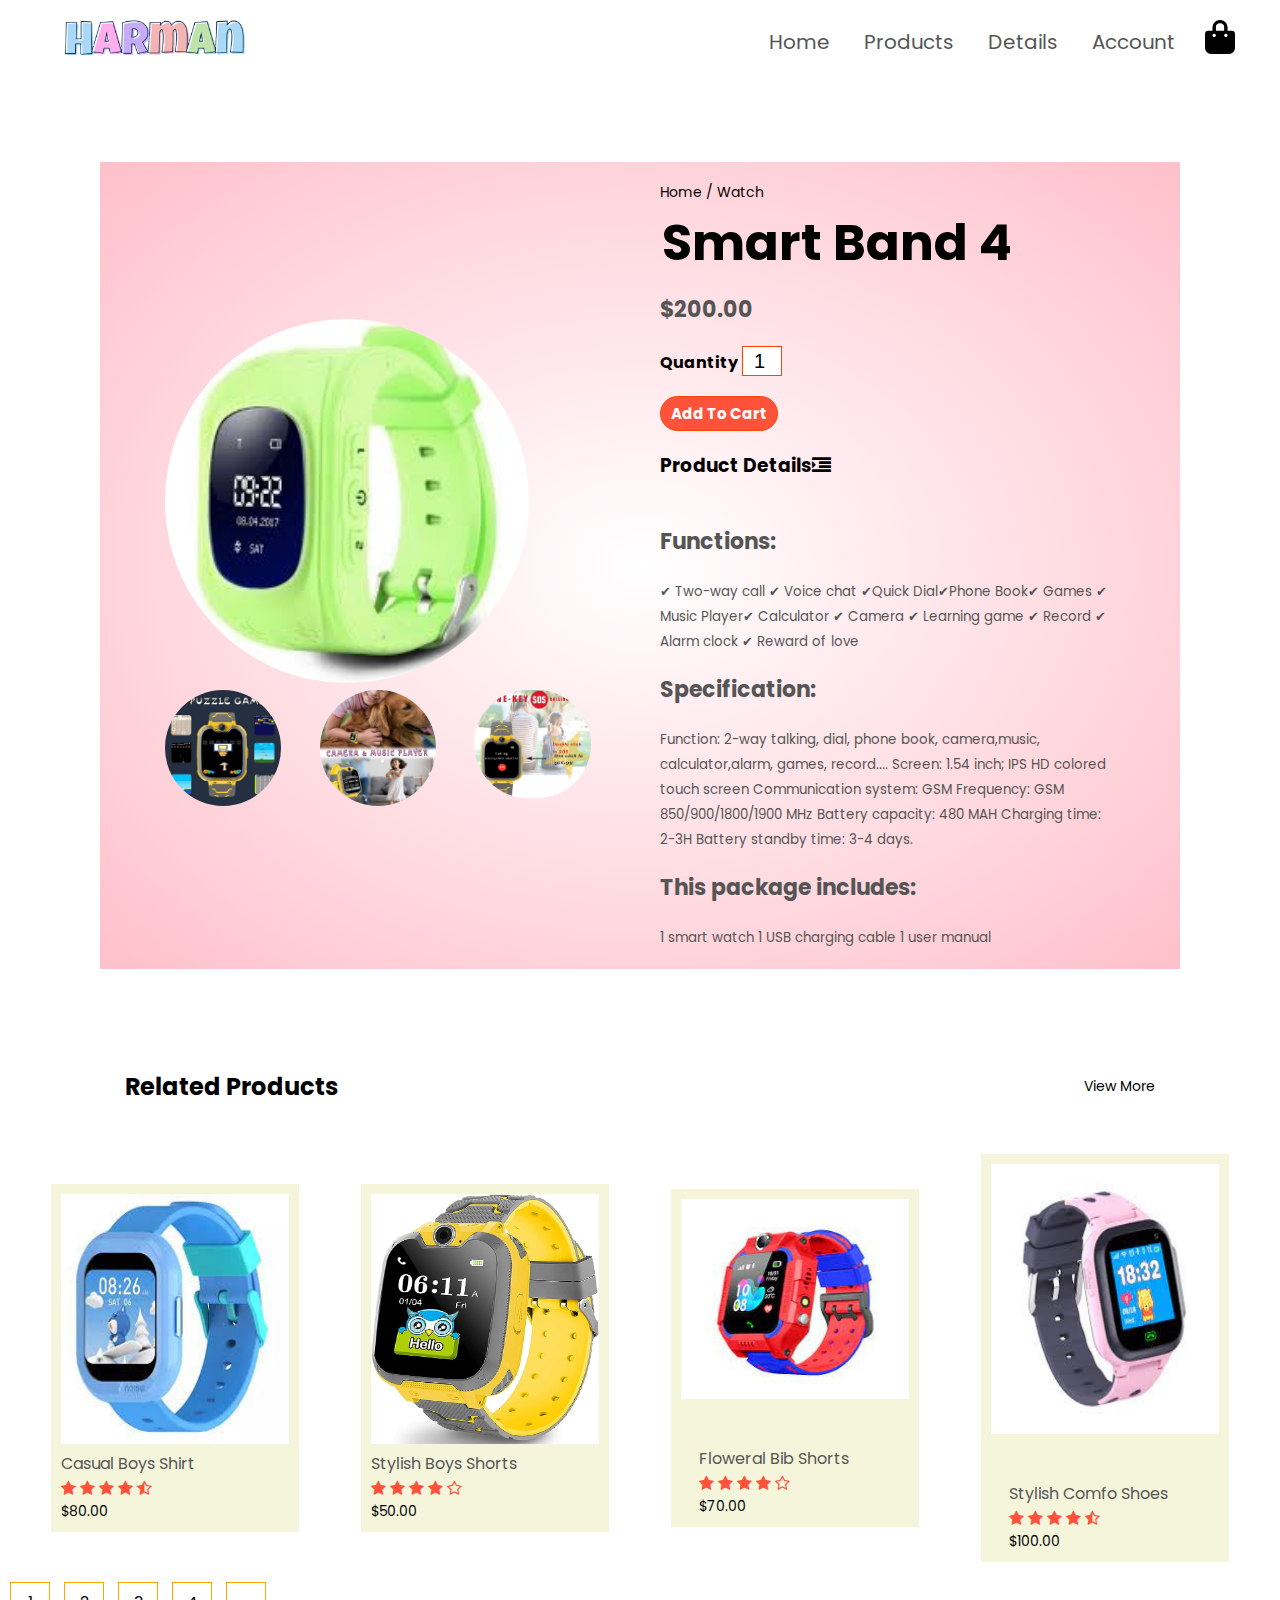
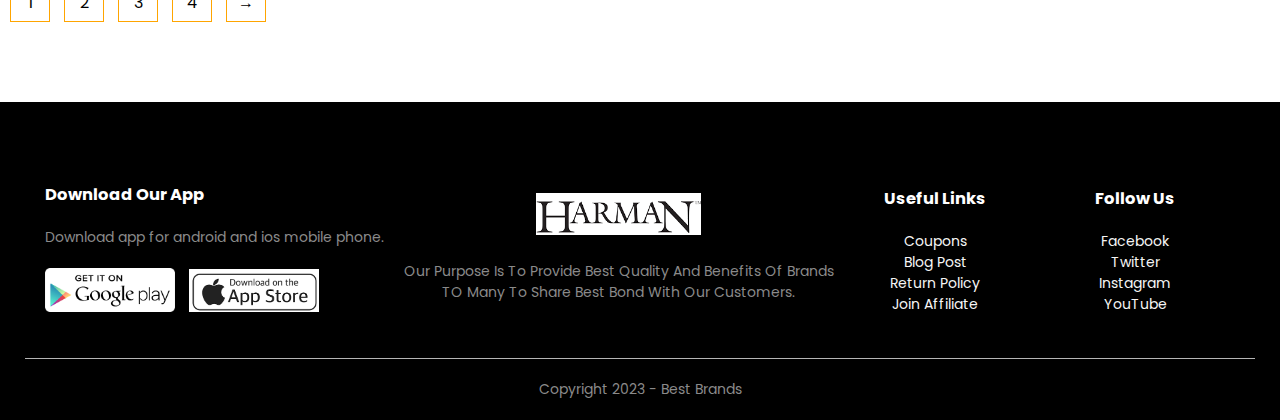
<file: watch.html>
<!DOCTYPE html>
<html lang="en">
<head>
    <meta charset="UTF-8">
    <meta name="viewport" content="width=device-width, initial-scale=1.0">
    <title> Watch-Details </title>
    <link rel="stylesheet" href="css page/style.css">
    <link href="https://fonts.googleapis.com/css2?family=Poppins:ital,wght@0,300;0,500;0,700;1,600&display=swap" rel="stylesheet">
    <link rel="stylesheet"  href="https://cdnjs.cloudflare.com/ajax/libs/font-awesome/4.7.0/css/font-awesome.min.css">
</head>
<body>
    <div class="container">
   <div class="navbar">
    <div class="logo">
        <img src="images/logo2.png" width="125px">
    </div>
    <nav>
        <ul id="menuitems">
            <li><a href="index.html">Home</a></li>
            <li><a href="products.html">Products</a></li>
            <li><a href="pdetails.html">Details</a></li>
            <!-- <li><a href="contact.html">Contact</a></li> -->
            <li><a href="account.html">Account</a></li>
        </ul>
    </nav>
    <a href="cart.html"> <div class="img"> <img src="images/cart2.png" width="30px"></div> </a>
  <div> <img src="images/micon.png" class="menuicon" onclick="menutoggle()" ></div> 

   </div> 
  
</div>

<!-- single product details  -->
<div class="small-container single-product">
    <div class="row">
        <div class="col-2">
            <img src="images/watch4.jpg" width="80%" id="bigimg">
            
            <div class="small-img-row">
                <div class="small-img-col">
                    <img src="images/wat1.jpg" width="80%" class="smallimg">
                </div>
                <div class="small-img-col">
                    <img src="images/wat2.jpg" width="80%" class="smallimg">
                </div>
                <div class="small-img-col">
                    <img src="images/wat3.jpg" width="80%" class="smallimg">
                </div>
               
            </div>


        </div>
        <div class="col-2">
            <p>Home / Watch</p>
            <h1>Smart Band 4</h1>
            <h4>$200.00</h4>
            
           <strong>Quantity</strong> <input type="number" value="1"><br>
            <a href="" class="btn">Add To Cart</a>

            <h3>Product Details<i class="fa fa-indent"></i></h3>
            <br>
            <small><h4>Functions:</h4>
                ✔ Two-way call ✔ Voice chat ✔Quick Dial✔Phone Book✔ Games
                ✔ Music Player✔ Calculator ✔ Camera
                ✔ Learning game ✔ Record
                ✔ Alarm clock ✔ Reward of love
                
                <h4>Specification:</h4>
                Function: 2-way talking, dial, phone book, camera,music, calculator,alarm, games, record....
                Screen: 1.54 inch; IPS HD colored touch screen
                Communication system: GSM
                Frequency: GSM 850/900/1800/1900 MHz
                Battery capacity: 480 MAH
                Charging time: 2-3H
                Battery standby time: 3-4 days.
                
                <h4>This package includes:</h4>
                1 smart watch
                1 USB charging cable
                1 user manual
                </small>
        
        </div>
    </div>
</div>
<div class="small-container">
    <div class="row row-2">
        <h2>Related Products</h2>
        <p>View More</p>
    </div>
</div>
 

<div class="row">
    <div class="col-4">
        <img src="images/watch.jpg" height="250px">
        <h4>Casual Boys Shirt</h4>
        <div class="rating">
            <i class="fa fa-star"></i>
            <i class="fa fa-star"></i>
            <i class="fa fa-star"></i>
            <i class="fa fa-star"></i>
            <i class="fa fa-star-half-o"></i>
        </div>
        <p>$80.00</p>
    </div>
    <div class="col-4">
        <img src="images/watch1.jpg" height="250px">
        <h4>Stylish Boys Shorts</h4>
        <div class="rating">
            <i class="fa fa-star"></i>
            <i class="fa fa-star"></i>
            <i class="fa fa-star"></i>
            <i class="fa fa-star"></i>
            <i class="fa fa-star-o"></i>
        </div>
        <p>$50.00</p>
    </div>
    <div class="col-4">
        <img src="images/watch3.jpg" height="200px">
       <div class="shoe"> <h4>Floweral Bib Shorts</h4>
        <div class="rating"> 
            <i class="fa fa-star"></i>
            <i class="fa fa-star"></i>
            <i class="fa fa-star"></i>
            <i class="fa fa-star"></i>
            <i class="fa fa-star-o"></i>
        </div>
        <p>$70.00</p>
    </div>
    </div>

    <div class="col-4">
        <img class="image" src="images/watch2.jpg" height="300px">
        <div class="shoe">
        <h4>Stylish Comfo Shoes</h4>
        <div class="rating">
            <i class="fa fa-star"></i>
            <i class="fa fa-star"></i>
            <i class="fa fa-star"></i>
            <i class="fa fa-star"></i>
            <i class="fa fa-star-half-o"></i>
        </div>
        <p>$100.00</p>
    </div>
</div>
</div>
</div>


<div class="page-btn">
    <span>1</span>
    <span>2</span>
    <span>3</span>
    <span>4</span>
    <span>&#8594;</span>
</div>
</div>

    
    <!-- Footer -->
    <div class="footer">
        <div class="container">
            <div class="row">
                <div class="footer-col-1">
                    <h3>Download Our App</h3>
                    <p>Download app for android and ios mobile phone.</p>
                    <div class="applogo">
                        <img src="images/play.png">
                        <img src="images/store.png">
                    </div>
                </div>
                <div class="footer-col-2">
                    <img src="images/logologo.png">
                    <p>Our Purpose Is To Provide Best Quality And Benefits Of 
                        Brands TO Many To Share Best Bond With Our Customers.</p>
                </div>
                <div class="footer-col-3">
                    <h3>Useful Links</h3>
                   <ul>
                    <li>Coupons</li>
                    <li>Blog Post</li>
                    <li>Return Policy</li>
                    <li>Join Affiliate</li>
                   </ul>
                   </div>
                <div class="footer-col-4">
                    <h3>Follow Us</h3>
                    <ul>
                        <li>Facebook</li>
                        <li>Twitter</li>
                        <li>Instagram</li>
                        <li>YouTube</li>
                    </ul>
                </div>
            </div>
            <hr>
          <p class="cr">Copyright 2023 - Best Brands</p>
        </div>
    </div>
    <!-- js for toggle menu -->
    <script>
        var mitems = document.getElementById("menuitems");
        menuitems.style.maxHeight ="0px";
        function menutoggle(){
            if(menuitems.style.maxHeight == "0px")
            {
                menuitems.style.maxHeight = "200px"
            }
            else
            {
               menuitems.style.maxHeight = "0px"
            }
        }
    </script>
    <!-- js for product details  -->
<script>
    var bigimg = document.getElementById("bigimg");
    var smallimg = document.getElementsByClassName("smallimg");

     smallimg[0].onclick= function()
     {
        bigimg.src=smallimg[0].src;
     }
     smallimg[1].onclick = function()
     {
        bigimg.src=smallimg[1].src;
     }
     smallimg[2].onclick=function()
     {
        bigimg.src=smallimg[2].src;
     }
</script>
</body>
</html>
</file>
<file: css page/style.css>
*{
    margin: 0;
    padding: 0;
    box-sizing: border-box;
}
body{
    font-family: 'Poppins', sans-serif;

}
.navbar{
    display: flex;
    align-items: center;
    padding: 20px;
}
nav{
    flex: 1;
    text-align: right;
    
}
nav ul{
    display: inline-block;
    list-style-type: none;
}
nav ul li{
    display: inline-block;
    margin-right: 30px;
}
.logo img{
    padding-left: 20px;
    width: 200px;
   
}
a{
    text-decoration: none;
    color: #555;
    font-size: 20px;
}
/* .img img{
    width: 15%;
} */
.container{
    max-width: 1300px;
    margin: auto;
    padding-left: 25px;
    padding-right: 25px;
}
.row{
    display: flex;
    align-items: center;
    flex-wrap: wrap;
    justify-content: space-around;
    margin: 20px;
}
.col-2{
    flex-basis: 50%;
    min-width: 300px;
}
.col-2 img{
    /* max-width: 100%; */
    padding: 50px 0;
    /* border: 2px solid black; */
    border-radius: 300px;
    margin-right: 0px;
   
}
.col-2 h1{
    font-size: 50px;
    line-height: 60px;
    margin: 25px 0px;
}
/* col-2 p{
    margin-top: 20px;
    padding-top: 20px;
} */
.btn{
    display: inline-block;
    background: #ff523b;
    color: #fff;
    padding: 6px 30px;
    margin: 20px 0;
    border-radius: 30px;
    transition: transform 10s;
}
.btn:hover{
    background-color: brown;
}
.header{
    background: radial-gradient(pink,#fff);
}
.header .row{
    margin-top: 70px;
}
.category .small-container{
    /* background-color: red; */
    margin: 70px auto;
}

.col-3 img{
    width: 100%;
    /* background-color: #ff523b; */
}
.small-container{
    max-width: 1080px;
    margin: auto;
    padding-left: 25px;
    padding-right: 25px;
}
.testimonial .small-container{
    background: radial-gradient(#fff);
}
.col-4{
    flex-basis: 20%;
    padding: 10px;
    min-width: 200px;
    margin-bottom: 50px;
    margin: auto;
    background-color:beige;
}
.col-4 img{
    width: 100%;
}
.fp{
    text-align: center;
    margin: 0 auto 80px;
    line-height: 60px;
  position: relative;
}
.fp::after{
    content: "";
    background: #ff523b;
     position: absolute;
    width: 80px;
    height: 5px;
    border-radius: 5px;
    bottom: 0px;
    left: 45%;
}
.image{
    height: 30vh;
}
/* .rating{
    margin: auto;
    padding-left: 25px;
    padding-right: 25px;
}
h4{
    margin: auto;
    padding-left: 25px;
    padding-right: 25px;
}
p{
    margin: auto;
    padding-left: 25px;
    padding-right: 25px;
}
/* .head{
   padding-top: 40px;
} */
 .shoe{
    padding-top: 40px;
    padding-left: 18px;
} 
h4{
    color: #555;
    font-weight: normal;
} 
p{
    font-size: 14px;
}
.rating .fa{
    color: #ff523b;
}
.offer{
    background: radial-gradient(white,#3fe774);
    margin: 80px;
    margin-left: 0%;
    margin-right: 0%;
    padding: 30px 0;
    width: 100;
    /* background-image: url(images/offer.jpg);
     animation-name:amit;
     animation-duration: 5s;
     animation-iteration-count: infinite; */
}
 /* @keyframes amit{
        from{
            background-image: url('images/offer.jpg');
        }
        to{
            background-image: url('images/offer.jpg');
        }
     } */
small{
    color: #555;
}
.col-2 h1{
    margin: 10px 2px;
}
/* .col-2 p{
    font-weight: bold;
} */
/* .cimg img{
    
} */
.testimonial{
    padding-top: 50px;
    /* display: flex; */
} 
/* }
 .testimonial .row{
    display: flex; */
    /* flex-basis: 1; */
    /* flex-wrap: wrap; */
/* } */
 .testimonial .col-3{
    text-align: center; 
    padding :5px;
     box-shadow:0 0 10px 0px rgba(0, 0, 0, 0.1);
     transition: transform 0.5s;
    cursor: pointer;
  }   
  .testimonial .col-3:hover{

   transform: translatey(-10px);
   /* background:   radial-gradient(white,pink); */


  }
  .fa-quote-left{
    /* font-size: 30px; */
    color: #ff523b;
  }
  .col-3 p{
    color: #555;
    font-size: 12px;
  }
    /* margin-left: 5px;
    margin-right: 5px; */ 
     /* margin: auto; */
     /* padding: 25px 25px; */
    /* padding-top: 40px; */ 
    /* max-width: 1080px; */
    /* margin-top: 20px; */
    /* padding-bottom: 40px; */

/* } */
.testimonial .col-3 img{
 width: 50px;
 border-radius: 50%;
 margin-top: 20px;
}
.brands{
    margin: 50px auto;
}
.col-5{
    width: 150px;
}
.col-5 img{
    width: 100%;
    filter: grayscale(100%);
    cursor: pointer;
}
.col-5 img:hover{
    filter: grayscale(0%);
    
}
/* Footer */
.footer{
    background: black;
    color: whitesmoke;
    font-size: 14px;
    padding: 60px 0 20px;
}
.footer p{
    color: #8a8a8a;

}
.footer h3{
    color: #fff;
    margin-bottom: 20px;
}
.footer-col-1, .footer-col-2, .footer-col-3, .footer-col-4{
    min-width: 200px;
    margin-bottom: 20px;
}
.footer-col-1{
    flex-basis: 30%;
}
.footer-col-2{
    flex: 1;
    text-align: center;
    padding-bottom: 5px;
}
.footer-col-3, .footer-col-4{
   flex-basis: 12%;
   text-align: center;
}
ul{
    list-style-type: none;
}
.footer-col-2 img{
    width: 165px;
    margin-bottom: 20px;
}
.applogo{
    margin-top: 20px; 
   
}
.applogo img{
    width: 130px;
    margin-right: 10px;
    /* background-color: #fff; */
}
.footer hr{
    border: none;
    background: #b5b5b5;
    height: 1px;
    margin: 20px 0;
    /* margin-top: 10px; */
}
.cr{
    text-align: center;
}
.menuicon{
    width: 30px;
    margin-left: 20px;
    display: none;
}
/* media query for menu */
@media screen and (max-width: 800px){

    nav ul{
        position: absolute;
        top: 70px;
        left: 0px;
        background:black;
        width: 100%;
        overflow: hidden;
        transition: max-height 0.5s;
    }
    nav ul li{
        display: block;
        margin-right: 50px;
        margin-top: 10px;
        margin-bottom: 10px;
    }
    nav ul li a{
        color: #fff;
    }
    .menuicon{
        display: block;
        cursor: pointer;
    }
}
/* all products page  */
.row-2{
    justify-content: space-between;
    margin: 100px auto 50px;
}
select{
    border: 2px solid #ff523b;
    padding: 5px;
    font-weight: bold;

}
select:focus{
    outline: none;
}
.page-btn{
    margin: 0 auto 80px;
}
.page-btn span{
    display: inline-block;
    border: 1px solid orange;
    margin-left: 10px;
    width: 40px;
    height:40px;
    text-align: center;
    line-height: 40px;
    cursor: pointer;
}
.page-btn span:hover{
    background-color: #ff523b;
    color: #fff;
}
/* media query for less than 600 screen size */
@media  screen and (max-width: 600px) {
    .row{
        text-align: center;
    }
    .col-2,.col-3,.col-4{
        flex-basis: 100%;
    }
}
.account-page{
    padding: 50px,0;
    background: radial-gradient(#fff,#ffd6d6);
}
.form-container{
    background: #fff;
    width: 300px;
    height: 400px;
    position: relative;
    text-align: center;
    padding: 20px,0;
    /* margin: auto; */
    /* margin-left: 300px; */
    margin:auto 300px ;
    box-shadow: 0 0 20px 0px rgba(0, 0, 0, 0.1);
    overflow: hidden;
}
.form-container span{
    font-weight: bold;
    padding: 0 10px;
    margin-top: 30px;
    color: #555;
    cursor: pointer;
    display: inline-block;
}
.form-btn{
    display: inline-block;
}
.form-container form{
    max-width: 300px;
    /* height: 200px; */
    padding: 0,20px;
     position: absolute;
    top: 130px; 
    transition: transform 1s;
    margin-top: 5px;

} 
form input{
    width: 80%;
    height: 30px;
    margin: 10px 0;
    padding: 0 10px;
    border: 1px solid #ccc;
}
form .btn{
    width: 80%;
    cursor: pointer;
    margin: 10px,0;
    border: none;
}
form.btn:focus{
    outline: none;
}
form a{
    font-size: 15px;
}
#loginform{
    left: -320px;
}
#regform{
    left: 0px;
}
/* single product details  */
.single-product{
    margin-top: 80px;
    background:radial-gradient(white,pink)
}
.single-product .col-2 img{
    padding: 0;
}
.single-product .col-2{
    padding: 20px;
}
.single-product h4{
    margin: 20px 0;
    font-weight: bold;
    font-size: 22px;
}
.singel-product select{
    display: block;
    padding: 10px;
    margin-top: 20px;
}
.single-product input{
    width: 40px;
    height: 30px;
    text-align: center;
    font-size: 20px;
    border: 1px solid orangered;
    padding-left: 10px;
    margin-right: 10px;
}
input:focus{
    outline: none;
}
strong{
    margin-left: 0;
    text-align: right;
    display: inline-block;
}
.single-product .btn{
    padding: 5px 10px;
    font-size: 15px;
    font-weight: bold;
    border: 1px solid orangered;
}
.small-img-row{
    display: flex;
    justify-content: space-between;
}
.small-img-col{
    flex-basis: 32%;
    cursor: pointer;
    border-radius: 0px;
}
.fa-twitter{
    position: relative;
    right: 2px;
}
.fa-facebook{
    position: relative;
    right: 4px;
}
.fa-youtube{
    position: relative;
    right: 6px;
}
.twtr{
    position: relative;
    right: 12px;
}
.utube{
    position: relative;
    right: 1px;
}
/* .cart items  */
.cartpage{
    margin: 80px;
}
table{
    width: 100%;
    border-collapse: collapse;
}
.cart-info{
    display: flex;
    flex-wrap: wrap;
}
th{
    text-align: left;
    color:black;
    background-color: #ff523b;
    padding: 5px;
}
td{
    padding: 5px 10px;
}
td input{
    width: 40px;
    height: 30px;
    padding: 5px;
}
td a{
    color: #ff523b;
    font-size: 12px;
}
td img{
    width: 80px;
    height: 80px;
    margin-right: 12px;
}
.total{
    display: flex;
    justify-content: flex-end;
}
.total table{
    border-top: 3px solid black;
    width: 100%;
    max-width: 450px;
}
td:last-child{
    text-align: right;
}
th:last-child{
    text-align: rights;
}
#hline{
height: 2px;
width: 60px;
transform: translatex(80px);
border: 2px solid red;
transition: transform 1s;
}
</file>
